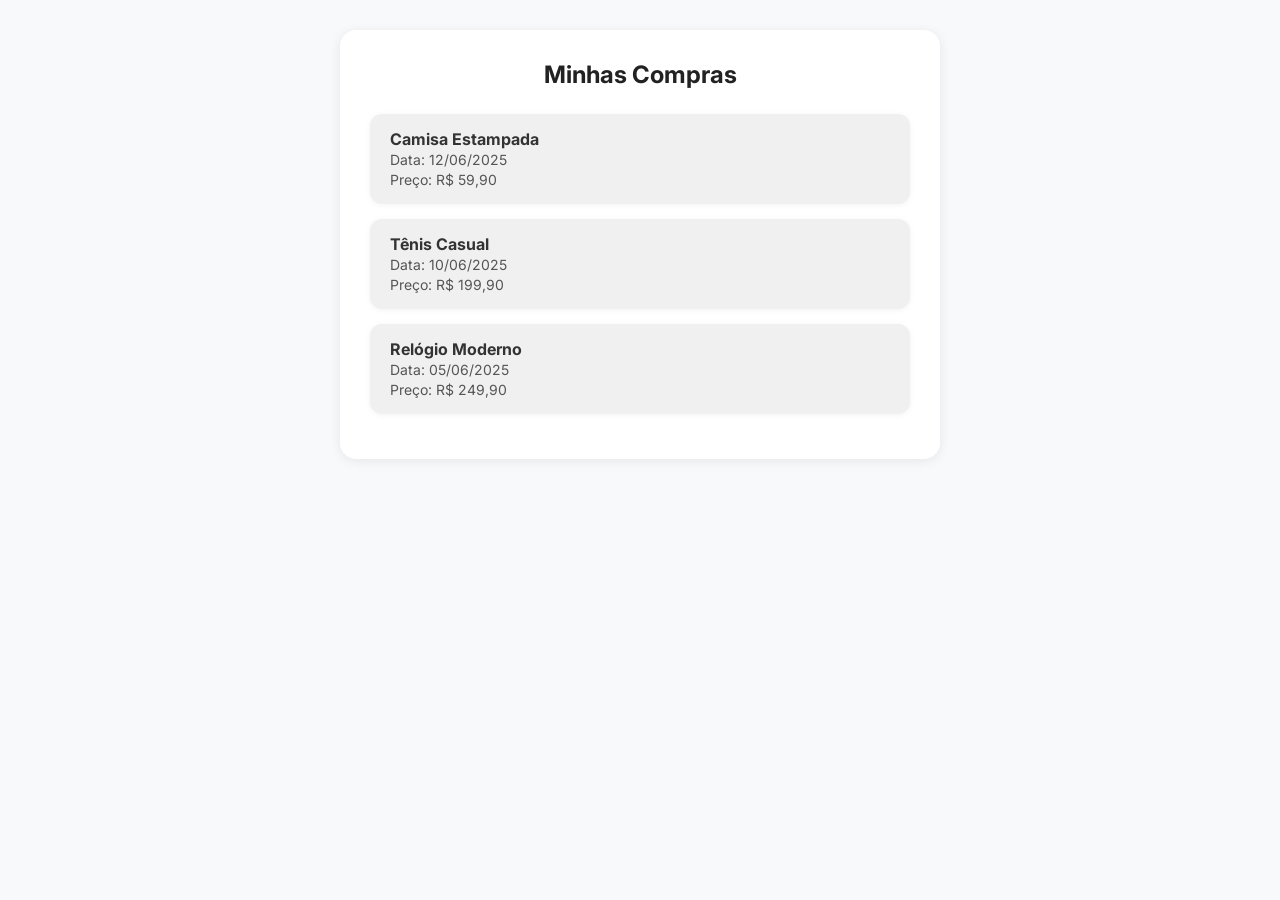
<file: minhas-compras.html>
<!DOCTYPE html>
<html lang="pt-BR">
<head>
  <meta charset="UTF-8">
  <meta name="viewport" content="width=device-width, initial-scale=1.0">
  <title>Minhas Compras - EmilyLoja</title>
  <link href="https://fonts.googleapis.com/css2?family=Inter:wght@400;600&display=swap" rel="stylesheet">
   <style>
    * {
  margin: 0;
  padding: 0;
  box-sizing: border-box;
  font-family: 'Inter', sans-serif;
}

body {
  background-color: #f8f9fa;
  padding: 30px 20px;
  text-align: center;
}

.container {
  max-width: 600px;
  margin: auto;
  background: #fff;
  padding: 30px;
  border-radius: 16px;
  box-shadow: 0 2px 12px rgba(0, 0, 0, 0.08);
}

h1 {
  font-size: 24px;
  margin-bottom: 25px;
  color: #222;
}

.compras-lista {
  list-style: none;
  text-align: left;
}

.compras-lista li {
  background: #f0f0f0;
  margin-bottom: 15px;
  padding: 15px 20px;
  border-radius: 12px;
  box-shadow: 0 1px 6px rgba(0, 0, 0, 0.05);
}

.compras-lista li strong {
  display: block;
  font-size: 16px;
  color: #333;
}

.compras-lista li span {
  font-size: 14px;
  color: #555;
}

   </style>
</head>
<body>
  <div class="container">
    <h1>Minhas Compras</h1>
    <ul id="lista-compras" class="compras-lista"></ul>
  </div>

  <script src="compras.js"></script>
</body>
</html>
</file>
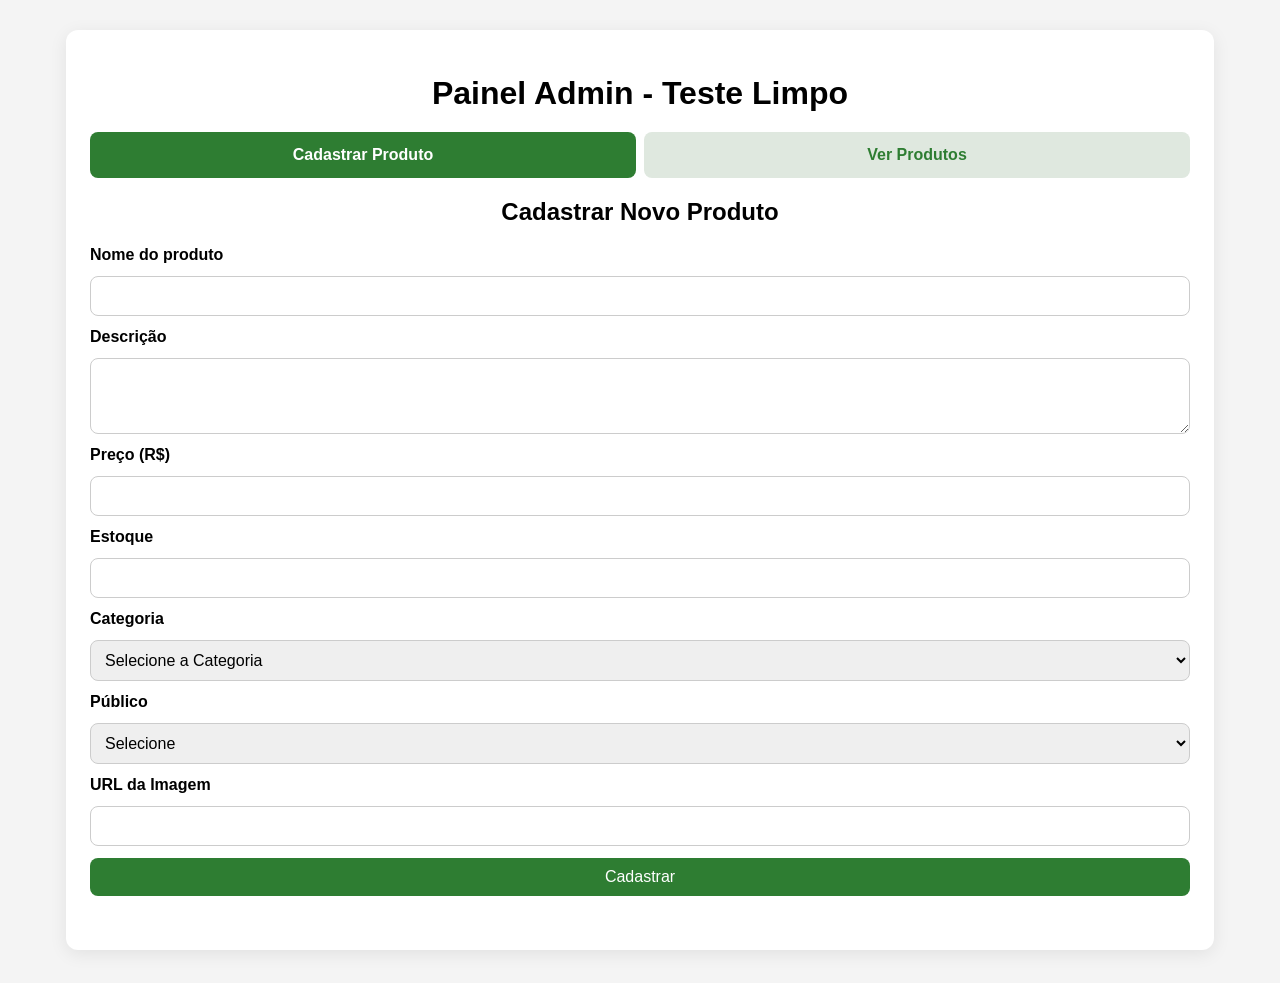
<file: Painel Admin Produtos.html>
<!DOCTYPE html>
<html lang="pt-BR">
<head>
  <meta charset="UTF-8">
  <meta name="viewport" content="width=device-width, initial-scale=1.0">
  <title>Painel Admin Teste</title>
  <style>
    body {
      font-family: Arial, sans-serif;
      background: #f4f4f4;
      margin: 0;
      padding: 30px;
    }

    .container {
      max-width: 1100px;
      margin: 0 auto;
      background: #fff;
      border-radius: 12px;
      padding: 24px;
      box-shadow: 0 4px 18px rgba(0,0,0,0.08);
    }

    h1, h2 {
      text-align: center;
      margin-bottom: 20px;
    }

    form {
      display: grid;
      gap: 12px;
      margin-bottom: 30px;
    }

    label {
      font-weight: bold;
    }

    input, textarea, select, button {
      padding: 10px;
      font-size: 16px;
      border-radius: 8px;
      border: 1px solid #ccc;
    }

    button {
      background: #2e7d32;
      color: white;
      border: none;
      cursor: pointer;
    }

    button:hover {
      opacity: 0.95;
    }

    table {
      width: 100%;
      border-collapse: collapse;
      background: white;
    }

    th, td {
      border: 1px solid #ddd;
      padding: 10px;
      text-align: left;
      vertical-align: middle;
    }

    th {
      background: #2e7d32;
      color: white;
    }

    img {
      display: block;
    }

    .tabs {
      display: flex;
      margin-bottom: 20px;
      gap: 8px;
    }

    .tab {
      flex: 1;
      padding: 14px;
      text-align: center;
      background: #dfe8df;
      color: #2e7d32;
      font-weight: bold;
      border-radius: 8px;
      cursor: pointer;
    }

    .tab.active {
      background: #2e7d32;
      color: white;
    }

    .tab-content {
      display: none;
    }

    .tab-content.active {
      display: block;
    }
  </style>
</head>
<body>
  <div class="container">
    <h1>Painel Admin - Teste Limpo</h1>

    <div class="tabs">
      <div class="tab active" onclick="selecionarAba('cadastro')">Cadastrar Produto</div>
      <div class="tab" onclick="selecionarAba('ver')">Ver Produtos</div>
    </div>

    <div id="cadastro" class="tab-content active">
      <h2>Cadastrar Novo Produto</h2>

      <form id="formCadastro">
        <label for="nome">Nome do produto</label>
        <input type="text" id="nome" required>

        <label for="descricao">Descrição</label>
        <textarea id="descricao" rows="3" required></textarea>

        <label for="preco">Preço (R$)</label>
        <input type="number" id="preco" step="0.01" required>

        <label for="estoque">Estoque</label>
        <input type="number" id="estoque" required>

        <label for="categoria">Categoria</label>
        <select id="categoria" required>
          <option value="">Selecione a Categoria</option>
          <option value="vestidos">Vestidos</option>
          <option value="Blusas">Blusas</option>
          <option value="camisetas">Camisetas</option>
          <option value="Calças">Calças</option>
          <option value="Acessorios">Acessórios</option>
          <option value="Saia">Saia</option>
        </select>

          <label for="publico">Público</label>
<select id="publico" required>
  <option value="">Selecione</option>
  <option value="feminino">Feminino</option>
  <option value="masculino">Masculino</option>
</select>

        <label for="imagem">URL da Imagem</label>
        <input type="url" id="imagem" required>

        <button type="submit">Cadastrar</button>
      </form>
    </div>

    <div id="ver" class="tab-content">
      <h2>Produtos Cadastrados</h2>

      <table id="tabelaProdutos">
        <thead>
          <tr>
            <th>Nome</th>
            <th>Descrição</th>
            <th>Preço</th>
            <th>Estoque</th>
            <th>Categoria</th>
            <th>Público</th>
            <th>Imagem</th>
            <th>Ações</th>
          </tr>
        </thead>
        <tbody></tbody>
      </table>
    </div>
  </div>

  <script>
    function selecionarAba(abaId) {
      document.querySelectorAll(".tab").forEach(tab => tab.classList.remove("active"));
      document.querySelectorAll(".tab-content").forEach(content => content.classList.remove("active"));

      if (abaId === "cadastro") {
        document.querySelectorAll(".tab")[0].classList.add("active");
      } else {
        document.querySelectorAll(".tab")[1].classList.add("active");
      }

      document.getElementById(abaId).classList.add("active");
    }
  </script>

  <script type="module" src="admin-produtos.js"></script>
</body>
</html>
</file>
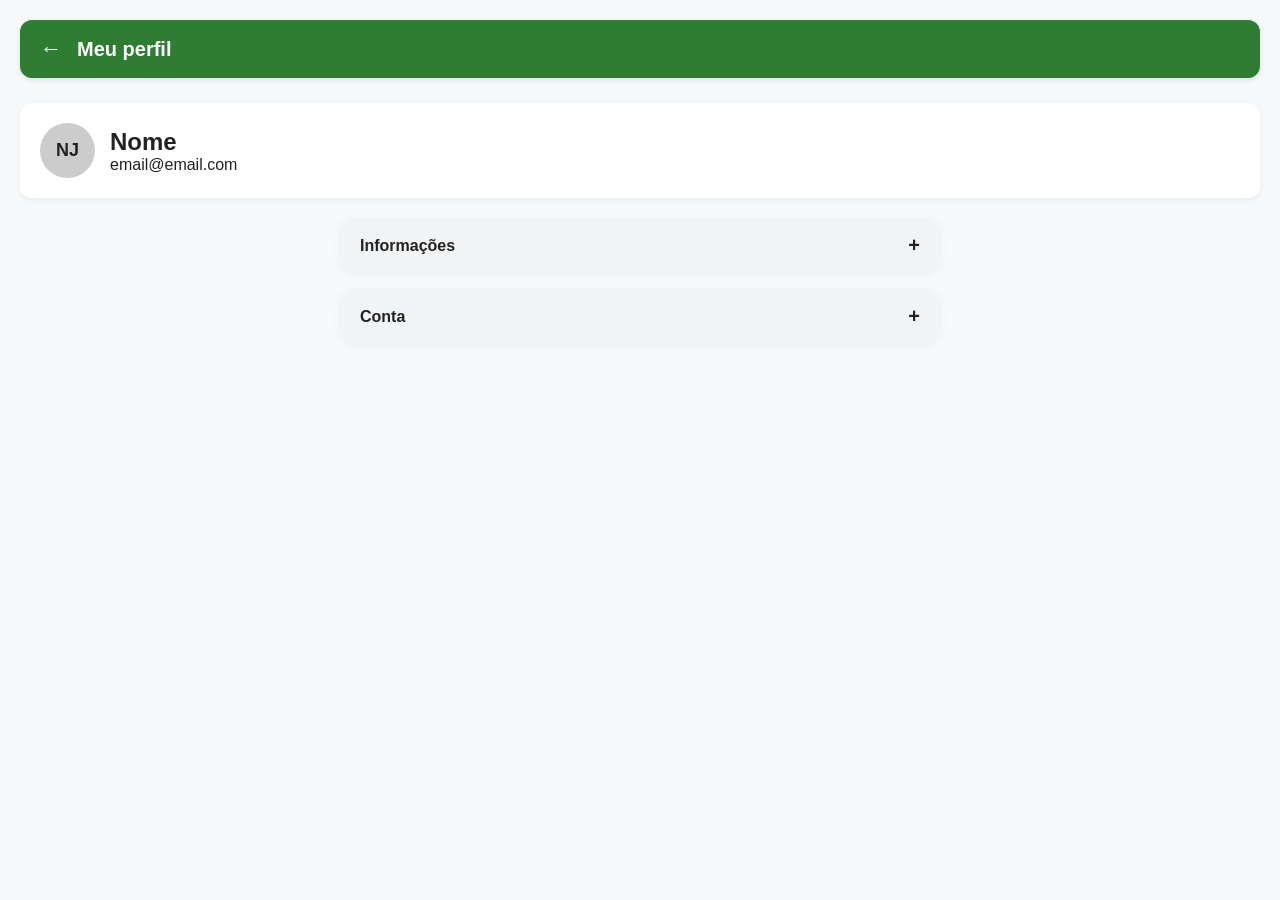
<file: perfil.html>
<!DOCTYPE html>
<html lang="pt-br">
<head>
  <meta charset="UTF-8">
  <meta name="viewport" content="width=device-width, initial-scale=1.0">
  <title>Meu Perfil</title>
  <link rel="stylesheet" href="perfil.css">
</head>
<body>
  <header class="top-bar">
    <button class="voltar" onclick="window.history.back()">←</button>
    <h1>Meu perfil</h1>
  </header>

  <section class="usuario-info">
    <div class="avatar">NJ</div>
    <div>
      <h2 id="perfil-nome">Nome</h2>
      <p id="perfil-email">email@email.com</p>
    </div>
  </section>

  <section class="menu-lista">
  <div class="menu-box">
    <h3>Informações</h3>
    <ul>
      <li>
        <a href="#" onclick="editarCampo('telefone')">
          Telefone<br>
          <span id="campo-telefone" class="info-valor">Não informado</span>
        </a>
      </li>
      <li>
        <a href="#" onclick="editarCampo('endereco')">
          Endereço<br>
          <span id="campo-endereco" class="info-valor">Não informado</span>
        </a>
      </li>
      <li><a href="#" onclick="abrirPix()">Forma de Pagamento</a></li>
      <li><a href="#" onclick="editarCampo('email')">Alterar Email</a></li>
      <li><a href="#" onclick="editarCampo('senha')">Alterar Senha</a></li>
    </ul>
  </div>


<div id="modal-pix" class="modal" style="display: none;">
  <div class="modal-content">
    <h2>No momento, aceitamos apenas pagamentos via Pix.</h2>
    <p>Chave Pix: <span id="pix-key">seu-email@exemplo.com</span></p>
    <button id="copy-pix" onclick="copiarPix()">Copiar Chave Pix</button>
    <button onclick="fecharModal()">Fechar</button>
  </div>
</div>


    <div class="menu-box">
      <h3>Conta</h3>
      <ul>
        <li><a href="#" onclick="sair()">Sair da conta</a></li>
        <li><a href="#" onclick="cancelarConta()">Cancelar conta</a></li>
      </ul>
    </div>
  </section>

  
  <script type="module" src="perfil.js"></script>
  <script type="module" src="script.js"></script>
  <script type="module" src="API-Cadastrar-Login.js"></script>
</body>
</html>
</file>
<file: perfil.css>
* {
  margin: 0;
  padding: 0;
  box-sizing: border-box;
  font-family: 'Inter', sans-serif;
}

body {
  background-color: #f8f9fa;
  padding: 20px;
  color: #222;
}

.top-bar {
  background-color: #2e7d32;
  padding: 16px 20px;
  display: flex;
  align-items: center;
  gap: 15px;
  box-shadow: 0 2px 6px rgba(0, 0, 0, 0.1);
  color: white;
  border-radius: 12px;
  margin-bottom: 25px;
}

.top-bar h1 {
  font-size: 20px;
  font-weight: 600;
  flex: 1;
}

.voltar {
  background: none;
  border: none;
  font-size: 22px;
  cursor: pointer;
  color: white;
}

.usuario-info {
  background: white;
  padding: 20px;
  display: flex;
  align-items: center;
  gap: 15px;
  border-radius: 12px;
  box-shadow: 0 2px 8px rgba(0, 0, 0, 0.06);
  margin-bottom: 20px;
}

.avatar {
  background-color: #ccc;
  width: 55px;
  height: 55px;
  border-radius: 50%;
  font-weight: bold;
  font-size: 18px;
  display: flex;
  align-items: center;
  justify-content: center;
}

.menu-lista {
  max-width: 600px;
  margin: auto;
}

.menu-box {
  background: white;
  border-radius: 14px;
  margin-bottom: 16px;
  box-shadow: 0 2px 10px rgba(0,0,0,0.05);
  overflow: hidden;
}

.menu-box h3 {
  margin: 0;
  padding: 16px 20px;
  cursor: pointer;
  background-color: #f1f3f5;
  font-weight: 600;
  font-size: 16px;
  display: flex;
  justify-content: space-between;
  align-items: center;
  transition: background 0.3s ease;
}

.menu-box h3:hover {
  background-color: #e4e7eb;
  box-shadow: 0 0 6px rgba(0, 0, 0, 0.08);
}

.menu-box ul {
  list-style: none;
  padding: 0 20px 16px 20px;
  margin: 0;
  display: none;
}

.menu-box.ativo ul {
  display: block;
}

.menu-box li {
  border-top: 1px solid #eee;
}

.menu-box li:first-child {
  border-top: none;
}

.menu-box a {
  display: block;
  padding: 12px 0;
  color: #333;
  text-decoration: none;
  transition: background 0.2s ease;
}

.menu-box a:hover {
  background-color: #f9f9f9;
}

.info-valor {
  font-size: 14px;
  color: #555;
  display: inline-block;
  margin-top: 4px;
}

/* Ícone + ou - */
.menu-box h3::after {
  content: '+';
  font-size: 20px;
  margin-left: 10px;
}

.menu-box.ativo h3::after {
  content: '−';
}
.modal {
  position: fixed;
  top: 0;
  left: 0;
  width: 100%;
  height: 100%;
  background-color: rgba(0, 0, 0, 0.5);
  display: flex;
  justify-content: center;
  align-items: center;
  z-index: 1000;
}

.modal-content {
  background: white;
  padding: 20px;
  border-radius: 12px;
  box-shadow: 0 2px 10px rgba(0, 0, 0, 0.2);
  text-align: center;
}

.modal-content h2 {
  margin-bottom: 10px;
}

.modal-content button {
  margin-top: 10px;
  padding: 10px 15px;
  background-color: #2e7d32;
  color: white;
  border: none;
  border-radius: 8px;
  cursor: pointer;
}

.modal-content button:hover {
  background-color: #27632a;
}
</file>
